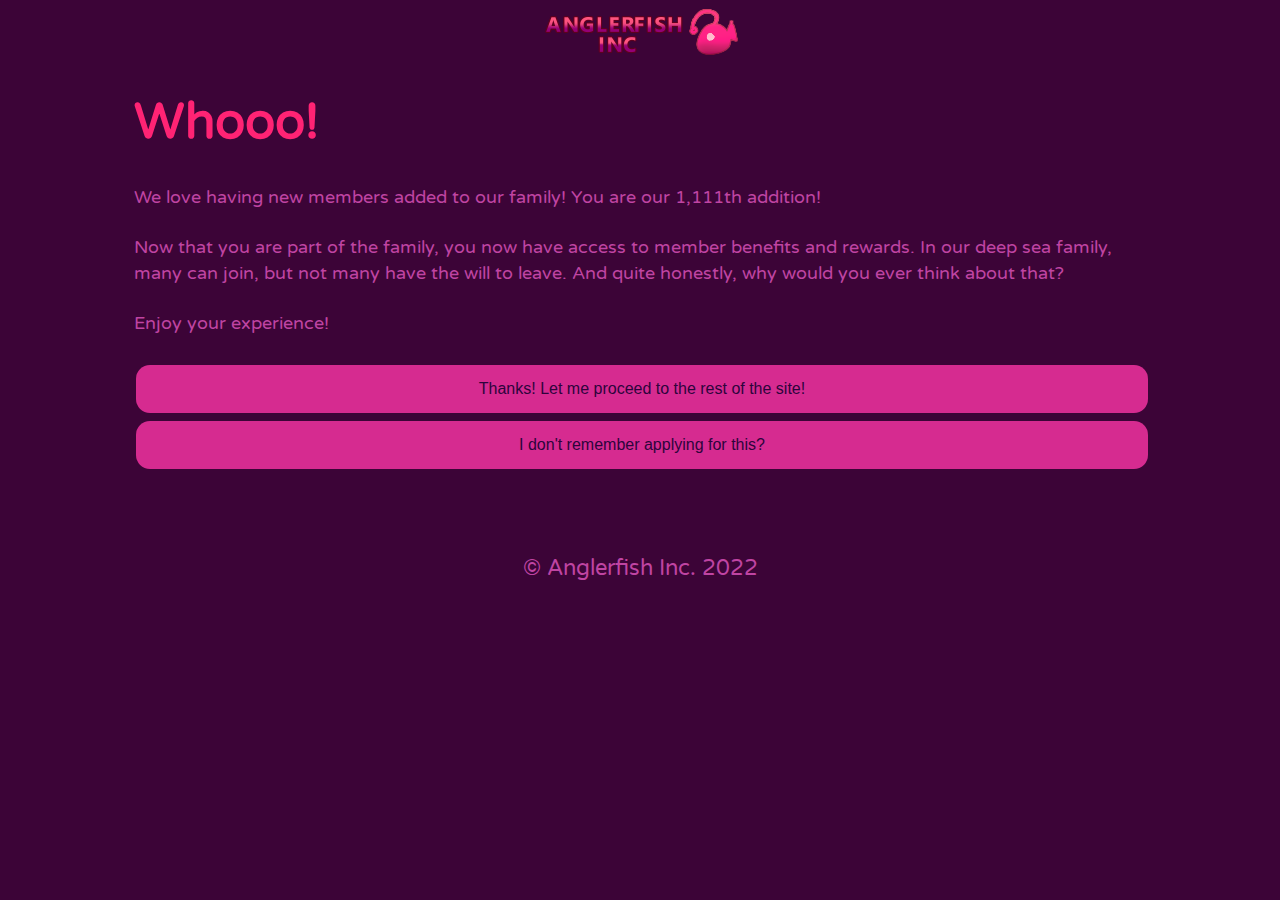
<file: index.html>
<!DOCTYPE html>
<html lang="en" dir="ltr">
<link rel="stylesheet" type="text/css" href="../css/style.css">
<meta name="viewport" content="width=device-width, initial-scale=1.0">
<link href='https://fonts.googleapis.com/css?family=Varela Round' rel='stylesheet'>

<head>
  <meta charset="utf-8">
  <link rel="icon" href="../assets/favicon.png">
  <title>Anglerfish Inc.</title>
  <style>
    body {
      font-family: 'Varela Round';
      font-size: 22px;
    }
  </style>
</head>

<body>

  <img src="../assets/logo.png">

  <main>
    <h1>Whooo!</h1>
    <p>
      We love having new members added to our family! You are our 1,111th addition!
      <br>
      <br>
      Now that you are part of the family, you now have access to member benefits and rewards.
      In our deep sea family, many can join, but not many have the will to leave. And quite honestly,
      why would you ever think about that?
      <br>
      <br>
      Enjoy your experience!
      <br>
      <br>
      <a href=" ../home.html"><button>
          Thanks! Let me proceed to the rest of the site!
        </button>
      </a>
      <a href="../pages/welcome2.html"><button>
          I don't remember applying for this?
        </button></a>
    </p>
  </main>

  <footer>
    © Anglerfish Inc. 2022
  </footer>

</body>

</html>
</file>
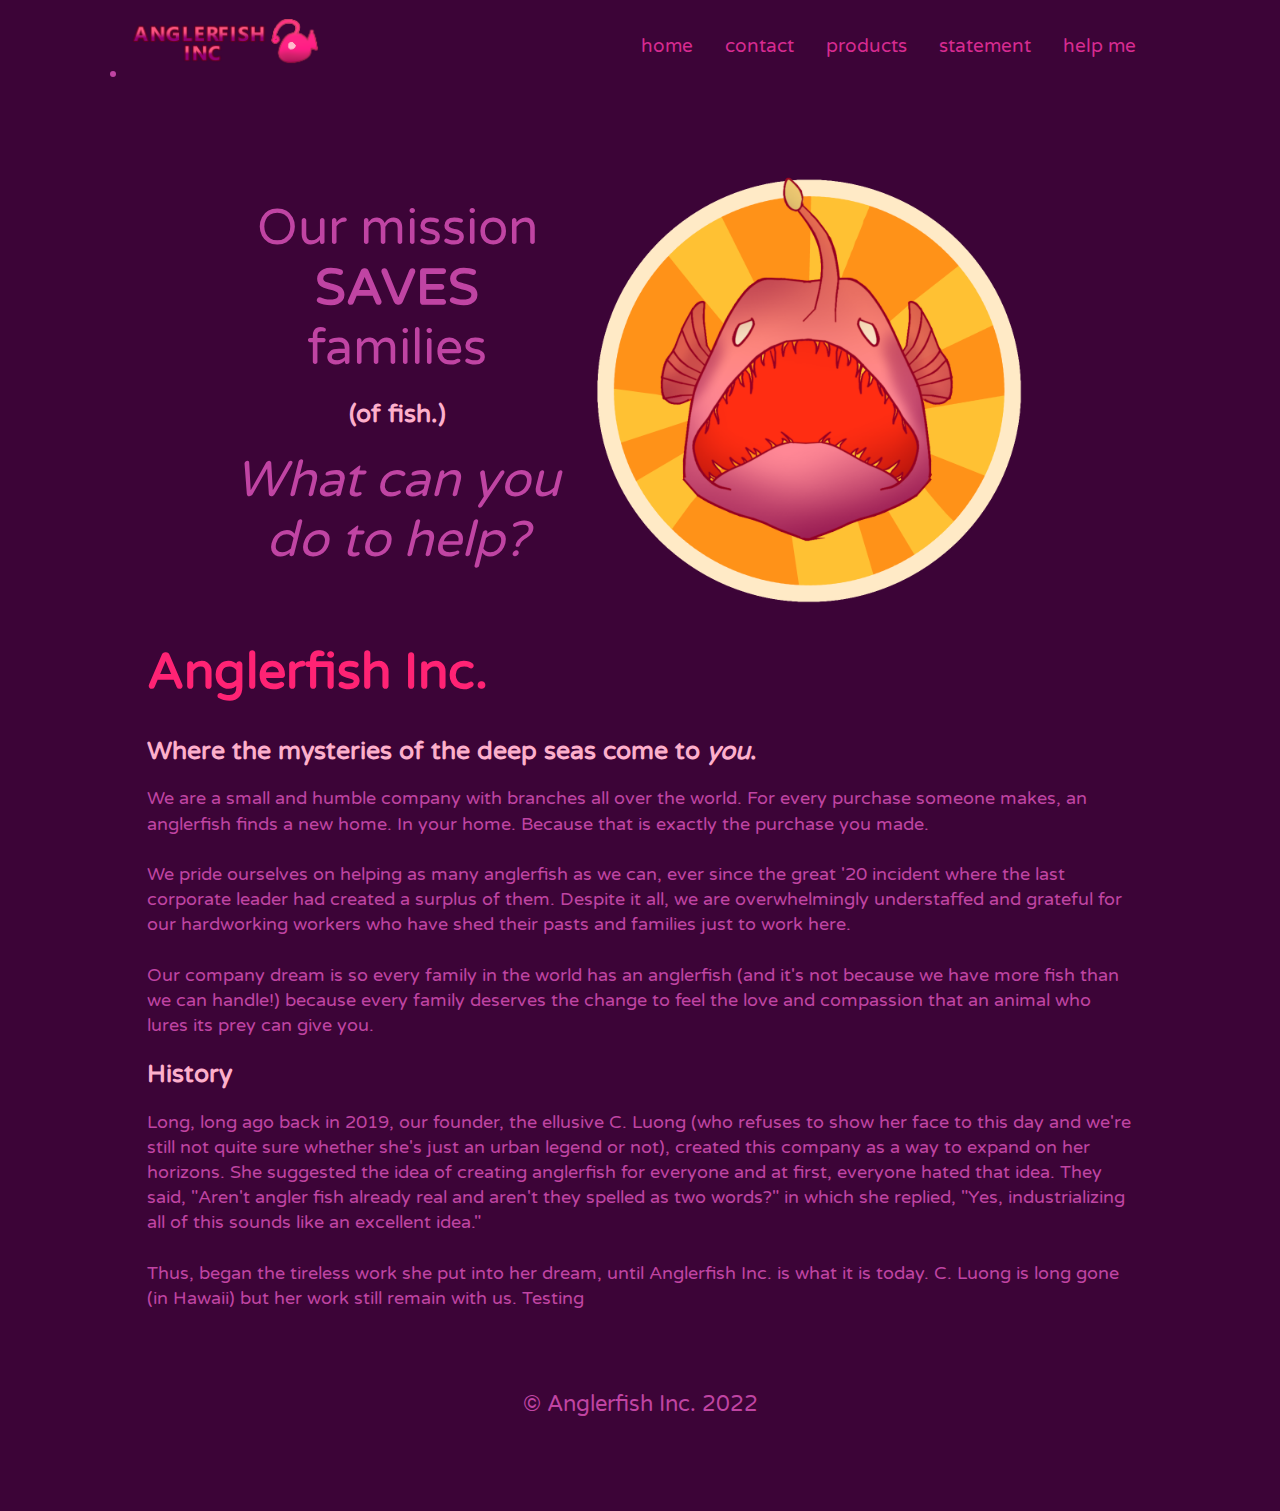
<file: home.html>
<!DOCTYPE html>
<html lang="en" dir="ltr">
<link rel="stylesheet" type="text/css" href="./css/style.css">
<meta name="viewport" content="width=device-width, initial-scale=1.0">
<link href='https://fonts.googleapis.com/css?family=Varela Round' rel='stylesheet'>

<head>
  <meta charset="utf-8">
  <link rel="icon" href="assets/favicon.png">
  <title>Anglerfish Inc.</title>
  <style>
    body {
      font-family: 'Varela Round';
      font-size: 22px;
    }
  </style>
</head>

<body>
  <div class="navbar">
    <nav>
      <ul>
        <a href="./pages/help.html">help me</a>
        <a href="./pages/state.html">statement</a>
        <a href="./pages/products.html">products</a>
        <a href="./pages/contact.html">contact</a>
        <a href="./home.html">home</a>
      </ul>
      <li><a href="../home.html"><img src="../assets/logo.png" id="logo"></a></li>
    </nav>
  </div>
  <div class="main">
    <main>
      <div class="side-side">
        <div class="side1">
          Our mission
          <br> <b>
            SAVES </b>
          <br>
          families
          <h2>(of fish.)</h2>
          <i>What can you do to help?</i>
          </p>
        </div>
        <div class="side2">
          <img src="./assets/home.png" width="60%" height="60%">
        </div>
      </div>
      <h1>Anglerfish Inc.</h1>
      <h2>Where the mysteries of the deep seas come to <i>you</i>.</h2>
      <p>
        We are a small and humble company with branches all over the world.
        For every purchase someone makes, an anglerfish finds a new home. In your home.
        Because that is exactly the purchase you made.
        <br>
        <br>
        We pride ourselves on helping as many anglerfish as we can, ever since the great '20
        incident where the last corporate leader had created a surplus of them. Despite it all,
        we are overwhelmingly understaffed and grateful for our hardworking workers who
        have shed their pasts and families just to work here.
        <br>
        <br>
        Our company dream is so every family in the world has an anglerfish (and it's not because
        we have more fish than we can handle!) because every family deserves the change to feel
        the love and compassion that an animal who lures its prey can give you.
      </p>
      <h2>History</h2>
      <p>
        Long, long ago back in 2019, our founder, the ellusive C. Luong (who refuses to show her face to
        this day and we're still not quite sure whether she's just an urban legend or not), created this company
        as a way to expand on her horizons. She suggested the idea of creating anglerfish for everyone and at first,
        everyone hated that idea. They said, "Aren't angler fish already real and aren't they spelled as two words?"
        in which she replied, "Yes, industrializing all of this sounds like an excellent idea."
        <br>
        <br>
        Thus, began the tireless work she put into her dream, until Anglerfish Inc. is what it is today. C. Luong
        is long gone (in Hawaii) but her work still remain with us.

        Testing
      </p>
    </main>

    <footer>
      © Anglerfish Inc. 2022
    </footer>
  </div>

</body>

</html>
</file>
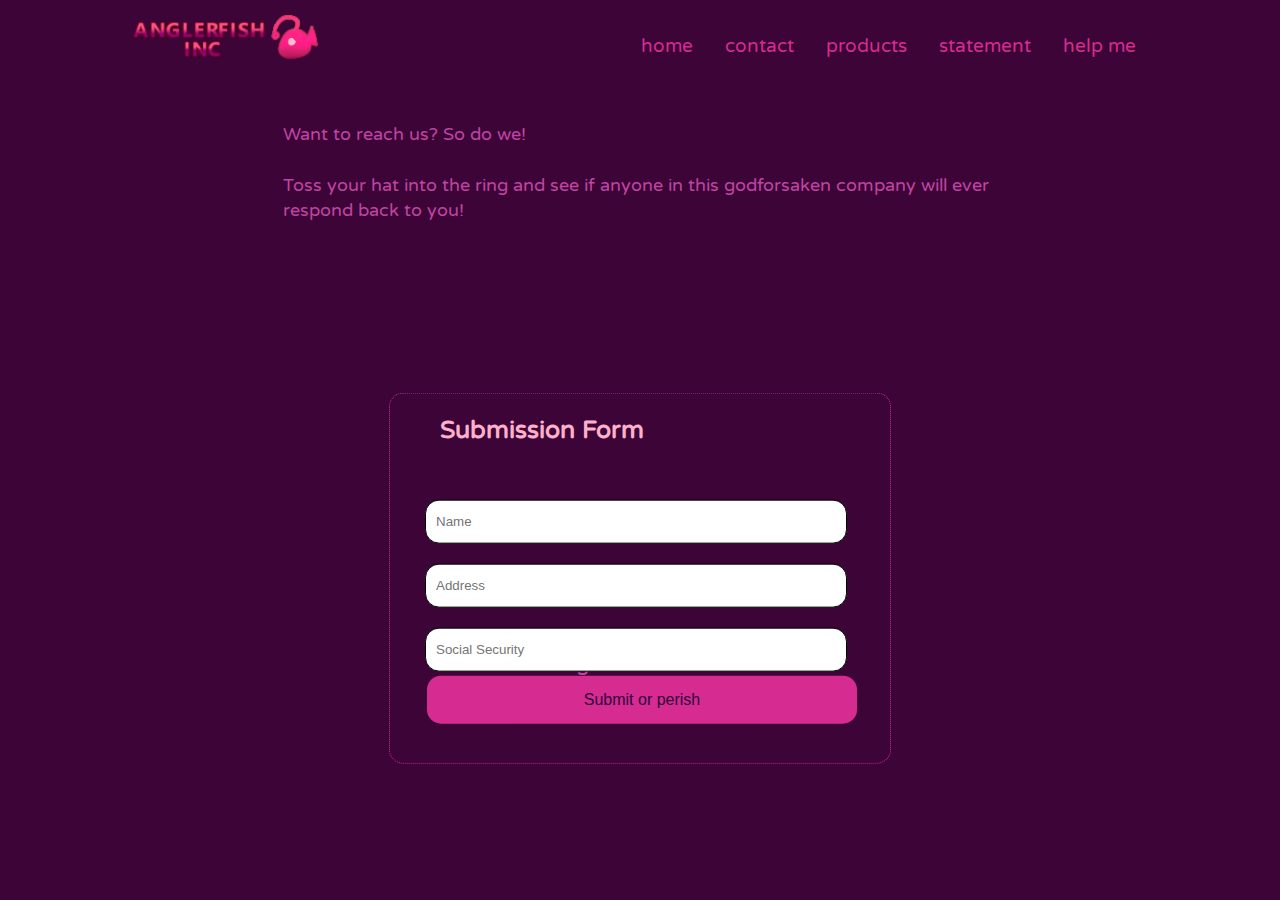
<file: pages/contact.html>
<!DOCTYPE html>
<html lang="en" dir="ltr">
<link rel="stylesheet" type="text/css" href="../css/style.css">
<meta name="viewport" content="width=device-width, initial-scale=1.0">
<link href='https://fonts.googleapis.com/css?family=Varela Round' rel='stylesheet'>

<head>
  <meta charset="utf-8">
  <link rel="icon" href="../assets/favicon.png">
  <title>Anglerfish Inc.</title>
  <style>
    body {
      font-family: 'Varela Round';
      font-size: 22px;
    }
  </style>
</head>

<body>
  <div class="navbar">
    <nav>
      <ul>
        <a href="../pages/help.html">help me</a>
        <a href="../pages/state.html">statement</a>
        <a href="../pages/products.html">products</a>
        <a href="../pages/contact.html">contact</a>
        <a href="../home.html">home</a>
        <li><a href="../home.html"><img src="../assets/logo.png" id="logo"></a></li>
    </nav>
  </div>
  <div class="main">
    <main>
      <p>
        <br>
        <br>
        Want to reach us? So do we!
        <br>
        <br>
        Toss your hat into the ring and see if anyone in this godforsaken company will ever respond back to you!
      </p>
      <div class="contact-box">
        <h2>Submission Form</h2>
        <p>
        <form>
          <input type="text" class="input-field" placeholder="Name">
          <input type="text" class="input-field" placeholder="Address">
          <input type="text" class="input-field" placeholder="Social Security">
          <button type="button" class="btn" onclick="myFunction()">Submit or perish</button>
        </form>
      </div>
      <br>
      <br>
      <br>
      <br>
      <br>
      <br><br>
      <br><br>
      <br><br>
      <br>
      </p>
  </div>
  </main>
  </div>

  <footer>
    © Anglerfish Inc. 2022
  </footer>

  <script>
    function myFunction() {
      alert("Error#1379: Too many requests! Try again later! ;P");
    }
  </script>

</body>

</html>
</file>
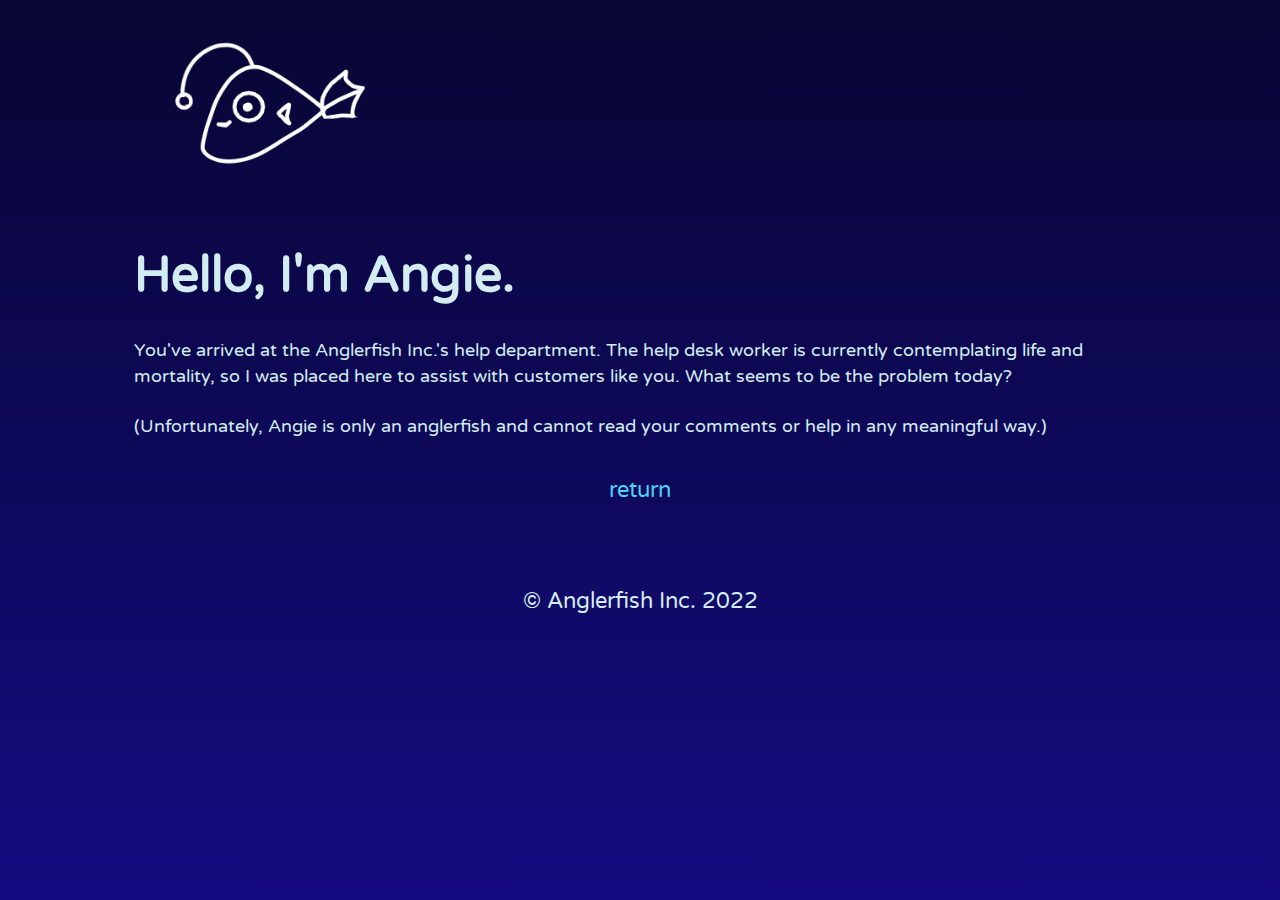
<file: pages/help.html>
<!DOCTYPE html>
<html lang="en" dir="ltr">
<link rel="stylesheet" type="text/css" href="../css/style2.css">
<meta name="viewport" content="width=device-width, initial-scale=1.0">
<link href='https://fonts.googleapis.com/css?family=Varela Round' rel='stylesheet'>

<head>
  <meta charset="utf-8">
  <link rel="icon" href="assets/favicon.png">
  <title>Anglerfish Inc.</title>
  <style>
    body {
      font-family: 'Varela Round';
      font-size: 22px;
    }
  </style>
</head>

<body>
  <main>
    <p>
      <img src="../assets/head_logo.png" width="25%" alt="">
    </p>
    <h1>Hello, I'm Angie.</h1>
    <p>
      You've arrived at the Anglerfish Inc.'s help department. The help desk worker is currently contemplating life and mortality,
      so I was placed here to assist with customers like you. What seems to be the problem today?
      <br>
      <br>
      (Unfortunately, Angie is only an anglerfish and cannot read your comments or help in any meaningful way.)

    <div class="navbar">
      <nav>
        <ul>
          <a href="../home.html">return</a>
        </ul>
      </nav>
    </div>
  </main>
  <footer>
    © Anglerfish Inc. 2022
  </footer>
</file>
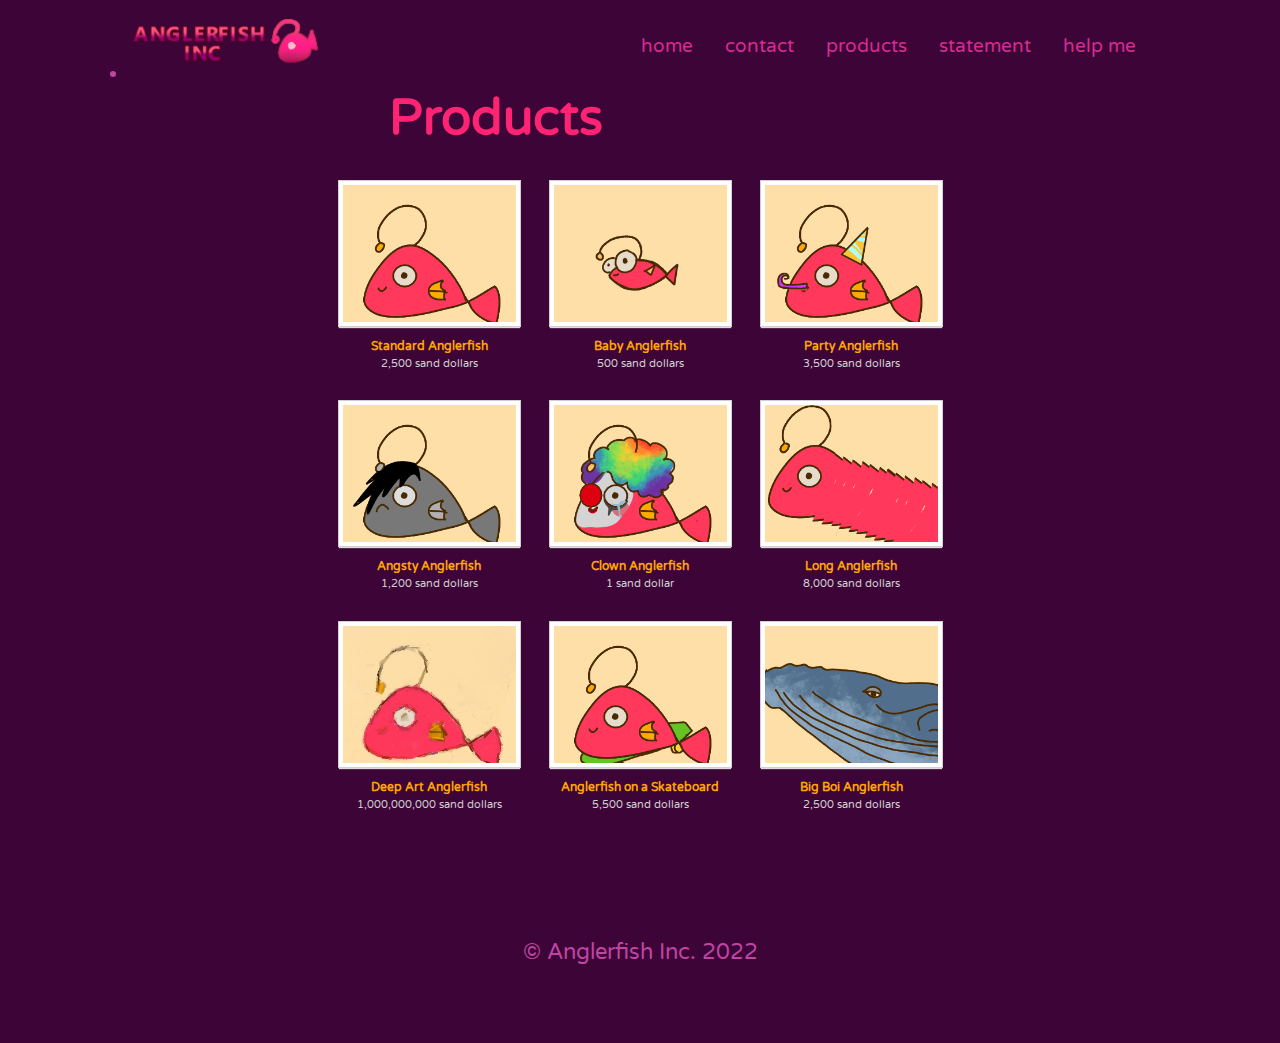
<file: pages/products.html>
<!DOCTYPE html>
<html lang="en" dir="ltr">
<link rel="stylesheet" type="text/css" href="../css/style.css">
<meta name="viewport" content="width=device-width, initial-scale=1.0">
<link href='https://fonts.googleapis.com/css?family=Varela Round' rel='stylesheet'>

<head>
  <meta charset="utf-8">
  <link rel="icon" href="../assets/favicon.png">
  <title>Anglerfish Inc.</title>
  <style>
    body {
      font-family: 'Varela Round';
      font-size: 22px;
    }
  </style>
</head>

<body>
  <div class="navbar">
    <nav>
      <ul>
        <a href="../pages/help.html">help me</a>
        <a href="../pages/state.html">statement</a>
        <a href="../pages/products.html">products</a>
        <a href="../pages/contact.html">contact</a>
        <a href="../home.html">home</a>
      </ul>
      <li><a href="../home.html"><img src="../assets/logo.png" id="logo"></a></li>
    </nav>
  </div>
  <div class="main">
    <main>
      <h1>Products</h1>
      <p>
      <ul class="image-list-small">
        <li>
          <a href="#" style="background-image: url('../assets/imgs/ang_product1.png');"></a>
          <div class="details">
            <h3><a href="#">Standard Anglerfish</a></h3>
            <p class="image-author">2,500 sand dollars</p>
          </div>
        </li>
        <li>
          <a href="#" style="background-image: url('../assets/imgs/ang_product2.png');"></a>
          <div class="details">
            <h3><a href="#">Baby Anglerfish</a></h3>
            <p class="image-author">500 sand dollars</p>
          </div>
        </li>
        <li>
          <a href="#" style="background-image: url('../assets/imgs/ang_product3.png');"></a>
          <div class="details">
            <h3><a href="#">Party Anglerfish</a></h3>
            <p class="image-author">3,500 sand dollars</p>
          </div>
        </li>
        <br>
        <li>
          <a href="#" style="background-image: url('../assets/imgs/ang_product4.png');"></a>
          <div class="details">
            <h3><a href="#">Angsty Anglerfish</a></h3>
            <p class="image-author">1,200 sand dollars</p>
          </div>
        </li>
        <li>
          <a href="#" style="background-image: url('../assets/imgs/ang_product5.png');"></a>
          <div class="details">
            <h3><a href="#">Clown Anglerfish</a></h3>
            <p class="image-author">1 sand dollar</p>
          </div>
        </li>
        <li>
          <a href="#" style="background-image: url('../assets/imgs/ang_product6.png');"></a>
          <div class="details">
            <h3><a href="#">Long Anglerfish</a></h3>
            <p class="image-author">8,000 sand dollars</p>
          </div>
        </li>
        <br>
        <li>
          <a href="#" style="background-image: url('../assets/imgs/ang_product7.jpg');"></a>
          <div class="details">
            <h3><a href="#">Deep Art Anglerfish</a></h3>
            <p class="image-author">1,000,000,000 sand dollars</p>
          </div>
        </li>
        <li>
          <a href="#" style="background-image: url('../assets/imgs/ang_product8.png');"></a>
          <div class="details">
            <h3><a href="#">Anglerfish on a Skateboard</a></h3>
            <p class="image-author">5,500 sand dollars</p>
          </div>
        </li>
        <li>
          <a href="#" style="background-image: url('../assets/imgs/ang_product9.png');"></a>
          <div class="details">
            <h3><a href="#">Big Boi Anglerfish</a></h3>
            <p class="image-author">2,500 sand dollars</p>
          </div>
        </li>
      </ul>
      </p>
    </main>
  </div>
  <footer>
    © Anglerfish Inc. 2022
  </footer>

</body>

</html>
</file>
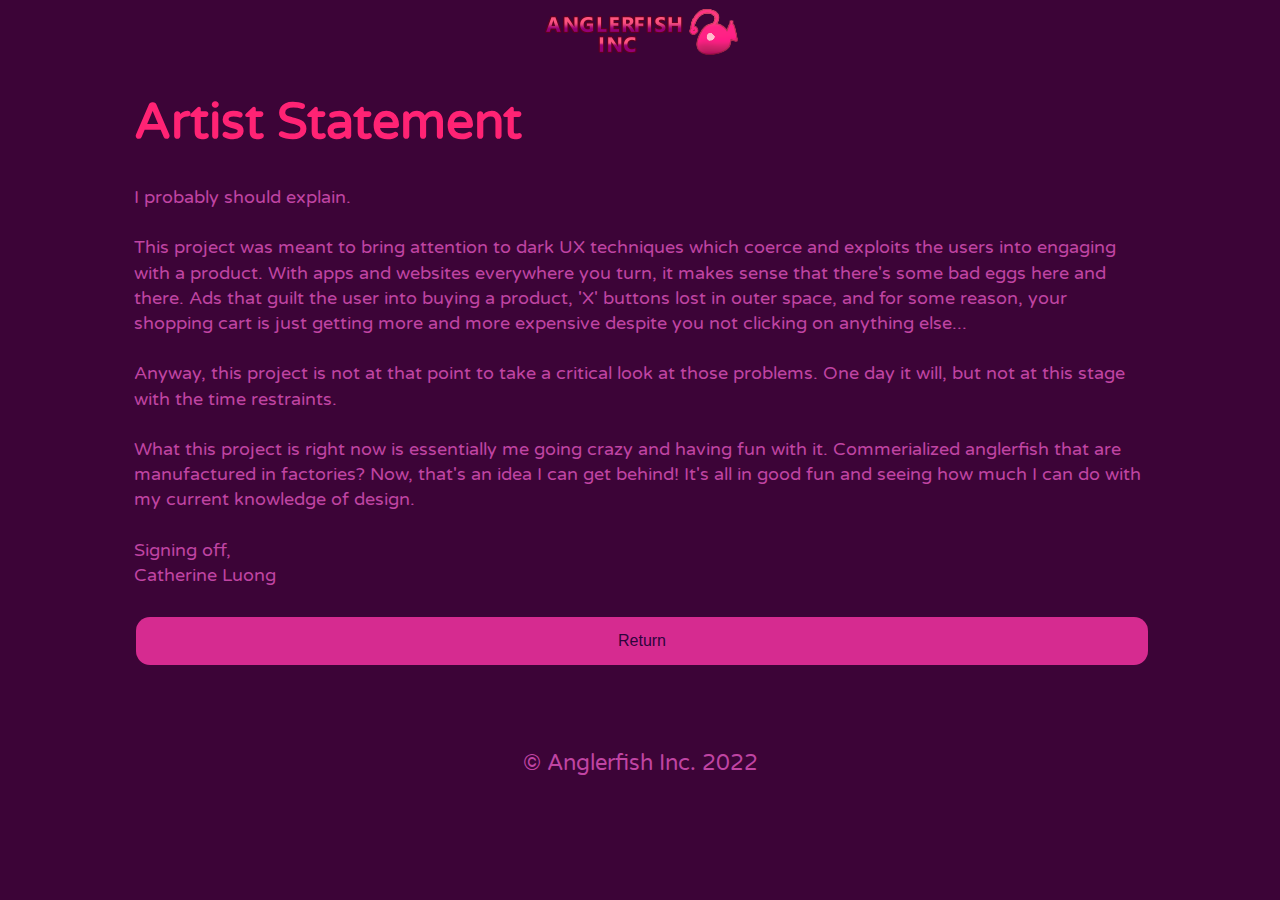
<file: pages/state.html>
<!DOCTYPE html>
<html lang="en" dir="ltr">
<link rel="stylesheet" type="text/css" href="../css/style.css">
<meta name="viewport" content="width=device-width, initial-scale=1.0">
<link href='https://fonts.googleapis.com/css?family=Varela Round' rel='stylesheet'>

<head>
    <meta charset="utf-8">
    <link rel="icon" href="../assets/favicon.png">
    <title>Anglerfish Inc.</title>
    <style>
        body {
            font-family: 'Varela Round';
            font-size: 22px;
        }
    </style>
</head>

<body>

    <img src="../assets/logo.png">

    <main>
        <h1>Artist Statement</h1>
        <p>
            I probably should explain.
            <br>
            <br>
            This project was meant to bring attention to dark UX techniques which
            coerce and exploits the users into engaging with a product. With apps
            and websites everywhere you turn, it makes sense that there's some
            bad eggs here and there. Ads that guilt the user into buying a product,
            'X' buttons lost in outer space, and for some reason, your shopping cart
            is just getting more and more expensive despite you not clicking on
            anything else...
            <br>
            <br>
            Anyway, this project is not at that point to take a critical look at
            those problems. One day it will, but not at this stage with the time
            restraints.
            <br>
            <br>
            What this project is right now is essentially me going crazy and having
            fun with it. Commerialized anglerfish that are manufactured in factories?
            Now, that's an idea I can get behind! It's all in good fun and seeing how
            much I can do with my current knowledge of design.
            <br>
            <br>
            Signing off,
            <br>
            Catherine Luong
            <br>
            <br>

            <a href=" ../home.html"><button>
                    Return
                </button>
            </a>
        </p>
    </main>

    <footer>
        © Anglerfish Inc. 2022
    </footer>

</body>

</html>
</file>
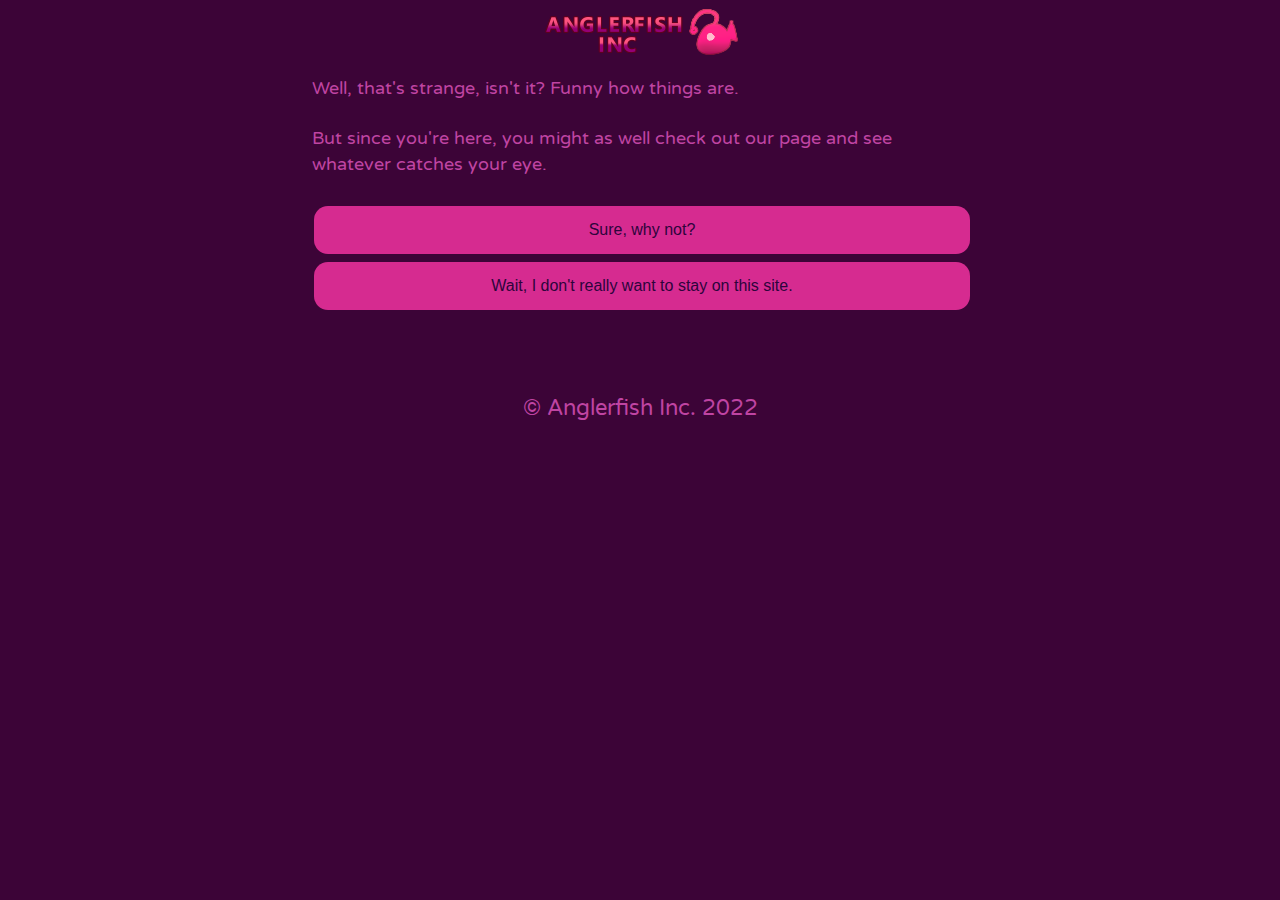
<file: pages/welcome2.html>
<!DOCTYPE html>
<html lang="en" dir="ltr">
<link rel="stylesheet" type="text/css" href="../css/style.css">
<meta name="viewport" content="width=device-width, initial-scale=1.0">
<link href='https://fonts.googleapis.com/css?family=Varela Round' rel='stylesheet'>

<head>
    <meta charset="utf-8">
    <link rel="icon" href="../assets/favicon.png">
    <title>Anglerfish Inc.</title>
    <style>
        body {
            font-family: 'Varela Round';
            font-size: 22px;
        }
    </style>
</head>

<body>

    <img src="../assets/logo.png">

    <main>
        <p>
            Well, that's strange, isn't it? Funny how things are.
            <br>
            <br>
            But since you're here, you might as well check out our page and see whatever
            catches your eye.
            <br>
            <br>
            <a href=" ../home.html"><button>
                    Sure, why not?
                </button>
            </a>
            <a href=" ../home.html"><button>
                    Wait, I don't really want to stay on this site.
                </button>
            </a>
        </p>
    </main>

    <footer>
        © Anglerfish Inc. 2022
    </footer>

</body>

</html>
</file>
<file: css/style.css>
@font-face {
  font-family: Varela Round;
  src: url(VarelaRound-Regular.ttf);
}

/*   
  @font-face {
    font-family: Lato;
    src: url(Lato-Regular.ttf);
  } */

@import url("https://fonts.googleapis.com/css?family=Varela-Round' rel='stylesheet");

html {
  /* margin-left: 10%;
    margin-right: 10%; */
  font-family: 'Varela Round', sans-serif;
  width: auto;
  color: #c044a3;
  background-color: #3c0437;
  /* background-image: linear-gradient(180deg, #2d043c, #d3297b);
     background-attachment: fixed; */
}

h1 {
  color: #ff2374;
  font-size: 50px;
  margin-right: 10%;
  margin-left: 10%;
}

h2 {
  color: #fdafcb;
  font-size: 25px;
  margin-right: 10%;
  margin-left: 10%;
}

p {
  font-size: 18px;
  line-height: normal;
  margin-right: 10%;
  margin-left: 10%;
  line-height: 1.4;
}

body {
  display: flex;
  flex-direction: column;
  align-items: center;
}

a {
  color: #4cd4f2;
  text-decoration: none;
}

a:hover {
  color: orange;
}

ul {
  list-style: none;
  text-align: center;
  padding-right: 10%;
  padding-top: 20px;
  padding-bottom: 20px;
  margin-top: 0px;
}

li {
  /* list-style-image: url(./assets/bullet.webp); */
  margin-left: 10%;
  font-size: 18px;

}

::selection {
  color: #2d043c;
  background: #ff2374;
}

.active {
  color: orange;
}

.navbar {
  overflow: hidden;
  background-color: #3c0437;
  position: fixed;
  top: 0;
  width: 100%;
}

.navbar a {
  float: right;
  display: block;
  color: #d62b90;
  text-align: center;
  padding: 14px 16px;
  text-decoration: none;
  font-size: 1.5vw;
}

.navbar a:hover {
  color: orange;
}

.main {
  padding: 16px;
  margin-top: 30px;
}

#logo {
  position: absolute;
  top: 20%;
  left: 10%;
  width: 15%;
  overflow: hidden;
}

#logo {
  animation: wiggle 2s linear;
}

/* Keyframes */
@keyframes wiggle {

  0%,
  7% {
    transform: rotateZ(0);
  }

  15% {
    transform: rotateZ(-15deg);
  }

  20% {
    transform: rotateZ(10deg);
  }

  25% {
    transform: rotateZ(-10deg);
  }

  30% {
    transform: rotateZ(6deg);
  }

  35% {
    transform: rotateZ(-4deg);
  }

  40%,
  100% {
    transform: rotateZ(0);
  }
}

.side-side {
  display: flex;
  align-items: center;
  justify-content: center;
  margin-left: 10%;
  /* margin-right: auto; */
  /* background-color: #2d043c; */
  width: 90%;
  padding-top: 10%;
  padding-left: 50px;
}

.side1 {
  text-align: center;
  font-size: 50px;
}

form {
  margin: 35px;
  position: relative;
  z-index: 1;
}

.contact-box {
  margin-top: 10%;
  margin-bottom: 10%;
  width: 500px;
  border: 1px dotted;
  border-color: #d62b90;
  top: 50%;
  left: 50%;
  transform: translate(-50%, -50%);
  position: absolute;
  border-radius: 14px;
  overflow: hidden;
}

.input-field {
  width: 400px;
  height: 40px;
  margin-top: 20px;
  padding-left: 10px;
  padding-right: 10px;
  border: 1px solid;
  border-radius: 14px;
  outline: none;
}

.textarea-field {
  height: 150px;
  padding-top: 10px;
}

.image-list-small {
  margin: 0 auto;
  text-align: center;
  max-width: 1170px;
  padding: 0;
}

.image-list-small li {
  display: inline-block;
  width: 181px;
  margin: 0 12px 30px;
}

/* Photo */
.image-list-small li>a {
  display: block;
  text-decoration: none;
  background-size: cover;
  background-repeat: no-repeat;
  height: 137px;
  margin: 0;
  padding: 0;
  border: 4px solid #ffffff;
  outline: 1px solid #d0d0d0;
  box-shadow: 0 2px 1px #DDD;
}

.image-list-small .details {
  margin-top: 13px;
}

/* Title */
.image-list-small .details h3 {
  display: block;
  font-size: 12px;
  margin: 0 0 3px 0;
  white-space: nowrap;
  overflow: hidden;
  text-overflow: ellipsis;
}

.image-list-small .details h3 a {
  color: orange;
  text-decoration: none;
}

.image-list-small .details .image-author {
  display: block;
  color: #d0d0d0;
  font-size: 11px;
  font-weight: normal;
  margin: 0;
}

footer {
  margin: auto;
  text-align: center;
  padding: 10px;
  padding-bottom: 20px;
  padding-top: 5%;
  margin-bottom: 50px;
  bottom: 0;
  /* color:#2d043c; */
}

button {
  background-color: #d62b90;
  border: none;
  border-radius: 14px;
  color: #2d043c;
  padding: 15px 20%;
  text-align: center;
  text-decoration: none;
  display: inline-block;
  font-size: 16px;
  margin: 4px 2px;
  cursor: pointer;
  max-width: 100%;
  width: 100%;
}

/**mobile friendly*/
@media screen and (max-width: 800px) {
  html {
    margin: 0;
    padding: 0;
  }

  body {
    max-width: 100%;
  }

  h1 {
    text-align: center;
  }

  p {
    margin-left: 10%;
    margin-right: 10%;
  }

  li {
    margin-left: 0;
  }

  img {
    width: 80%;
    height: 80%;
    padding: 0;
    display: block;
    margin-left: auto;
    margin-right: auto;
  }

  .navbar {
    padding: 0;
    margin-top: 100px;
  }
}
</file>
<file: css/style2.css>
/* @font-face {
    font-family: Varela Round;
    src: url(VarelaRound-Regular.ttf);
  } */

@font-face {
  font-family: ABeeZee;
  src: url(ABeeZee-Regular.ttf);
}

@import url("https://fonts.googleapis.com/css?family=Varela Round");

html {
  /* margin-left: 10%;
    margin-right: 10%; */
  font-family: 'Varela Round', sans-serif;
  width: auto;
  color: #d3ecf1;
  background-image: linear-gradient(180deg, #080633, #150b81);
  background-attachment: fixed;
}

h1 {

  font-size: 50px;
  margin-right: 10%;
  margin-left: 10%;
}

p {
  font-size: 18px;
  line-height: normal;
  margin-right: 10%;
  margin-left: 10%;
  line-height: 1.4;
}

a {
  color: #4cd4f2;
  text-decoration: none;
}

main {
  min-height: 300px;
}

footer {
  margin: auto;
  text-align: center;
  padding: 10px;
  padding-bottom: 20px;
  padding-top: 5%;
  margin-bottom: 100px;
}

a:hover {
  color: #d62b90;
}


ul {
  list-style: none;
  text-align: center;
  padding-left: 20px;
  padding-right: 20px;
  padding-top: 20px;
  margin-top: 0px;
}

li {
  list-style-image: url(./assets/bullet.webp);
  margin-left: 10%;
  font-size: 18px;
}

::selection {
  color: black;
  background: #4cd4f2;
}

.active {
  color: #4cd4f2;
}

.passage button {
  background-color: #4CAF50;
  border: none;
  color: white;
  padding: 15px 20%;
  text-align: center;
  text-decoration: none;
  display: inline-block;
  font-size: 16px;
  margin: 4px 2px;
  cursor: pointer;
  max-width: 100%;
  width: 100%;
}

/**mobile friendly*/
@media screen and (max-width: 800px) {}
</file>
